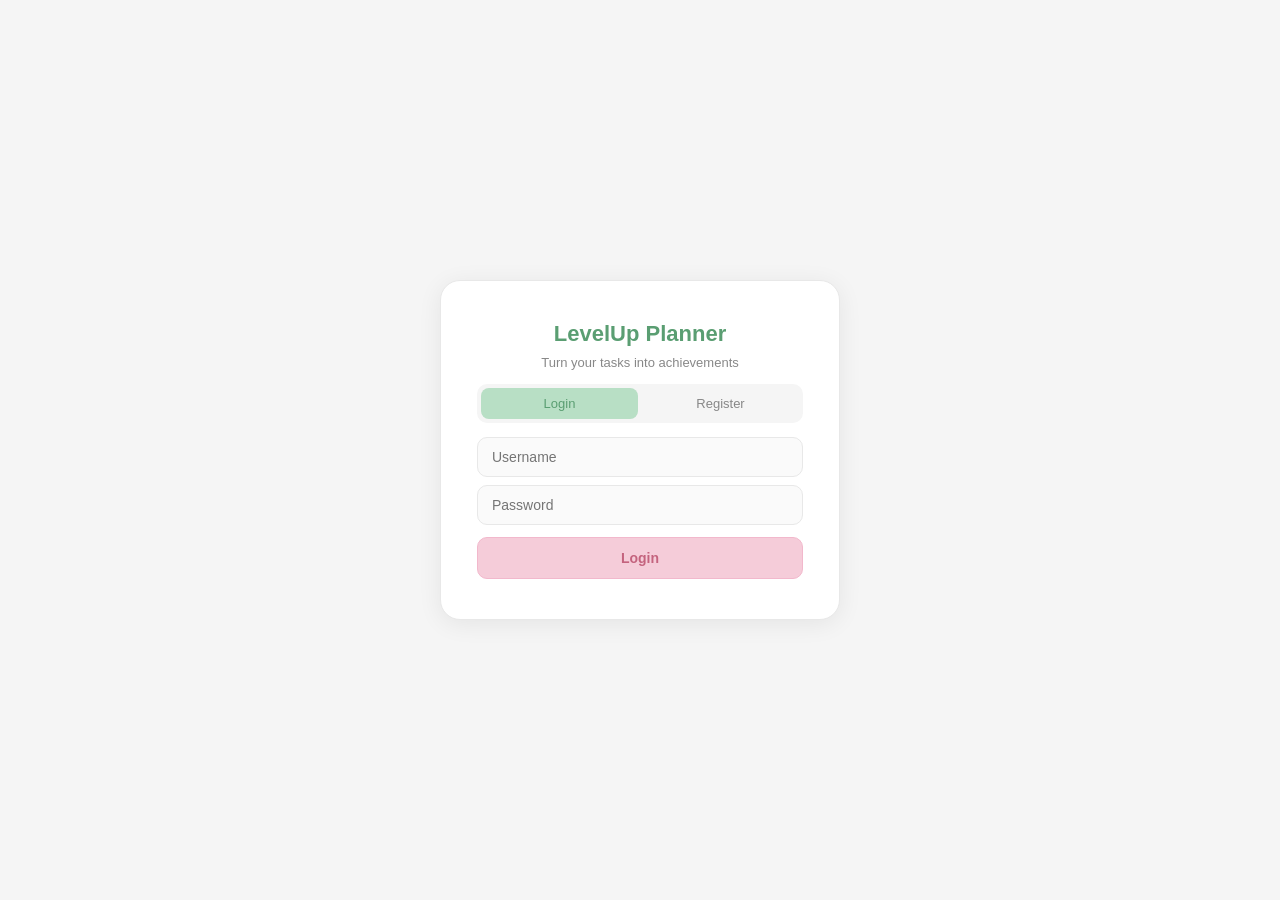
<file: frontend/index.html>
<!DOCTYPE html>
<html lang="en">
<head>
  <meta charset="UTF-8">
  <meta name="viewport" content="width=device-width, initial-scale=1.0">
  <title>LevelUp Planner</title>
  <link rel="stylesheet" href="css/style.css">
</head>
<body>
  <div class="auth-container">
    <div class="auth-card">

      <div class="logo">LevelUp Planner</div>
      <p class="tagline">Turn your tasks into achievements</p>

      <!-- Toggle buttons -->
      <div class="auth-toggle">
        <button id="login-tab" class="tab-btn active" onclick="showLogin()">Login</button>
        <button id="register-tab" class="tab-btn" onclick="showRegister()">Register</button>
      </div>

      <!-- Login Form -->
      <div id="login-form">
        <input type="text" id="login-username" placeholder="Username" class="input"/>
        <input type="password" id="login-password" placeholder="Password" class="input"/>
        <button onclick="login()" class="btn-primary">Login</button>
        <p id="login-error" class="error-msg"></p>
      </div>

      <!-- Register Form -->
      <div id="register-form" style="display:none">
        <input type="text" id="reg-username" placeholder="Choose a username" class="input"/>
        <input type="password" id="reg-password" placeholder="Choose a password" class="input"/>
        <button onclick="register()" class="btn-primary">Create Account</button>
        <p id="register-error" class="error-msg"></p>
        <p id="register-success" class="success-msg"></p>
      </div>

    </div>
  </div>

  <script src="js/api.js"></script>
  <script>
    function showLogin() {
      document.getElementById('login-form').style.display = 'block';
      document.getElementById('register-form').style.display = 'none';
      document.getElementById('login-tab').classList.add('active');
      document.getElementById('register-tab').classList.remove('active');
    }

    function showRegister() {
      document.getElementById('register-form').style.display = 'block';
      document.getElementById('login-form').style.display = 'none';
      document.getElementById('register-tab').classList.add('active');
      document.getElementById('login-tab').classList.remove('active');
    }

    async function login() {
      const username = document.getElementById('login-username').value;
      const password = document.getElementById('login-password').value;
      const result = await api.login({ username, password });
      if (result.error) {
        document.getElementById('login-error').textContent = result.error;
      } else {
        localStorage.setItem('token', result.token);
        localStorage.setItem('user', JSON.stringify(result.user));
        window.location.href = 'pages/dashboard.html';
      }
    }

    async function register() {
      const username = document.getElementById('reg-username').value;
      const password = document.getElementById('reg-password').value;
      const result = await api.register({ username, password });
      if (result.error) {
        document.getElementById('register-error').textContent = result.error;
      } else {
        document.getElementById('register-success').textContent = 'Account created! You can now login.';
        showLogin();
      }
    }

    // If already logged in, skip to dashboard
    if (localStorage.getItem('token')) {
      window.location.href = 'pages/dashboard.html';
    }
  </script>
</body>
</html>
</file>
<file: frontend/css/style.css>
* { margin: 0; padding: 0; box-sizing: border-box; }

:root {
  --bg: #ffffff;
  --surface: #fafafa;
  --surface2: #f5f5f5;
  --border: #e8e8e8;
  --green: #a8d5b5;
  --green-dark: #5a9e72;
  --green-light: #d4eedd;
  --green-btn: #b8dfc5;
  --pink: #f2b8cc;
  --pink-dark: #c4637e;
  --pink-light: #fae4ec;
  --pink-btn: #f5ccd9;
  --text: #2d2d2d;
  --muted: #888888;
  --radius: 12px;
}

body {
  background: var(--surface2);
  color: var(--text);
  font-family: -apple-system, BlinkMacSystemFont, 'Segoe UI', sans-serif;
  min-height: 100vh;
}

/* AUTH PAGE */
.auth-container {
  display: flex;
  justify-content: center;
  align-items: center;
  min-height: 100vh;
}

.auth-card {
  background: var(--bg);
  border: 1px solid var(--border);
  border-radius: 20px;
  padding: 40px 36px;
  width: 100%;
  max-width: 400px;
  display: flex;
  flex-direction: column;
  gap: 14px;
  box-shadow: 0 4px 24px rgba(0,0,0,0.07);
}

.logo {
  font-size: 22px;
  font-weight: 700;
  color: var(--green-dark);
  text-align: center;
}

.tagline {
  color: var(--muted);
  text-align: center;
  font-size: 13px;
  margin-top: -6px;
}

.auth-toggle {
  display: flex;
  background: var(--surface2);
  border-radius: 10px;
  padding: 4px;
  gap: 4px;
}

.tab-btn {
  flex: 1;
  padding: 8px;
  border: none;
  background: none;
  color: var(--muted);
  border-radius: 8px;
  cursor: pointer;
  font-size: 13px;
  font-weight: 500;
  transition: all 0.15s;
}

.tab-btn.active {
  background: var(--green-btn);
  color: var(--green-dark);
}

.input {
  width: 100%;
  padding: 11px 14px;
  background: var(--surface);
  border: 1px solid var(--border);
  border-radius: 10px;
  color: var(--text);
  font-size: 14px;
  outline: none;
  transition: border-color 0.15s;
  margin-bottom: 8px;
  display: block;
}

.input:focus { border-color: var(--green); }

.btn-primary {
  width: 100%;
  padding: 12px;
  background: var(--pink-btn);
  color: var(--pink-dark);
  border: 1px solid var(--pink);
  border-radius: 10px;
  font-size: 14px;
  font-weight: 600;
  cursor: pointer;
  transition: opacity 0.15s;
  margin-top: 4px;
}

.btn-primary:hover { opacity: 0.85; }

.error-msg   { color: var(--pink-dark); font-size: 13px; text-align: center; }
.success-msg { color: var(--green-dark); font-size: 13px; text-align: center; }

/* LAYOUT */
.layout { display: flex; min-height: 100vh; }

/* SIDEBAR */
.sidebar {
  width: 220px;
  background: var(--green-light);
  border-right: 1px solid #cde8d6;
  padding: 24px 14px;
  display: flex;
  flex-direction: column;
  gap: 4px;
  position: fixed;
  height: 100vh;
}

.sidebar .logo {
  font-size: 18px;
  text-align: left;
  margin-bottom: 18px;
}

.sidebar nav {
  display: flex;
  flex-direction: column;
  gap: 2px;
  flex: 1;
}

.sidebar nav a {
  padding: 10px 12px;
  border-radius: 10px;
  color: var(--green-dark);
  text-decoration: none;
  font-size: 14px;
  font-weight: 500;
  transition: all 0.15s;
}

.sidebar nav a:hover,
.sidebar nav a.active {
  background: var(--green-btn);
}

.sidebar .username {
  font-size: 12px;
  color: var(--green-dark);
  padding: 8px 12px;
  opacity: 0.7;
}

.logout-btn {
  background: none;
  border: 1px solid var(--green);
  color: var(--green-dark);
  padding: 8px;
  border-radius: 10px;
  cursor: pointer;
  font-size: 13px;
  transition: all 0.15s;
}

.logout-btn:hover {
  background: var(--pink-light);
  border-color: var(--pink);
  color: var(--pink-dark);
}

/* MAIN CONTENT */
.content {
  flex: 1;
  margin-left: 220px;
  padding: 32px;
  display: flex;
  flex-direction: column;
  gap: 28px;
  max-width: 960px;
}

/* LEVEL CARD */
.level-card {
  background: var(--pink-light);
  border: 1px solid var(--pink);
  border-radius: 14px;
  padding: 18px 22px;
  display: flex;
  align-items: center;
  gap: 16px;
}

.level-badge {
  background: var(--pink-btn);
  color: var(--pink-dark);
  border: 1px solid var(--pink);
  padding: 6px 16px;
  border-radius: 20px;
  font-weight: 700;
  font-size: 14px;
  white-space: nowrap;
}

.xp-bar-track {
  flex: 1;
  height: 9px;
  background: #f0c8d6;
  border-radius: 5px;
  overflow: hidden;
}

.xp-bar {
  height: 100%;
  background: var(--pink);
  border-radius: 5px;
  transition: width 0.6s ease;
}

.xp-label {
  color: var(--pink-dark);
  font-size: 12px;
  white-space: nowrap;
  font-weight: 500;
}

/* SECTIONS */
section h2 {
  font-size: 15px;
  font-weight: 600;
  margin-bottom: 12px;
  color: var(--text);
}

/* CARDS */
.card {
  background: var(--bg);
  border: 1px solid var(--border);
  border-radius: var(--radius);
  padding: 16px;
}

/* TASK ITEMS */
.task-list { display: flex; flex-direction: column; gap: 8px; }

.task-item {
  background: var(--bg);
  border: 1px solid var(--border);
  border-radius: 10px;
  padding: 13px 16px;
  display: flex;
  align-items: center;
  justify-content: space-between;
  gap: 12px;
  transition: opacity 0.3s;
}

.task-item.completed { opacity: 0.4; }

.task-info { display: flex; flex-direction: column; gap: 4px; flex: 1; }
.task-name { font-size: 14px; font-weight: 500; color: var(--text); }
.task-meta { display: flex; gap: 8px; align-items: center; }
.task-actions { display: flex; gap: 8px; }

/* BADGES */
.badge {
  font-size: 11px;
  padding: 2px 8px;
  border-radius: 6px;
  font-weight: 500;
}

.badge-easy   { background: var(--green-light); color: var(--green-dark); }
.badge-medium { background: #fff3d4; color: #a07820; }
.badge-hard   { background: var(--pink-light); color: var(--pink-dark); }
.badge-todo   { background: var(--surface2); color: var(--muted); }
.badge-doing  { background: #fff3d4; color: #a07820; }
.badge-done   { background: var(--green-light); color: var(--green-dark); }

/* BUTTONS */
.btn {
  padding: 7px 14px;
  border-radius: 8px;
  border: 1px solid var(--border);
  cursor: pointer;
  font-size: 13px;
  font-weight: 500;
  transition: opacity 0.15s;
  background: var(--bg);
  color: var(--text);
}

.btn:hover { opacity: 0.8; }
.btn:disabled { opacity: 0.4; cursor: default; }

.btn-accent {
  background: var(--green-btn);
  color: var(--green-dark);
  border-color: var(--green);
}

.btn-danger {
  background: var(--pink-light);
  color: var(--pink-dark);
  border-color: var(--pink);
}

.btn-ghost {
  background: var(--surface2);
  color: var(--muted);
  border-color: var(--border);
}

/* FORM */
.form-row {
  display: flex;
  gap: 10px;
  flex-wrap: wrap;
  align-items: flex-end;
}

.form-group {
  display: flex;
  flex-direction: column;
  gap: 6px;
  flex: 1;
  min-width: 140px;
}

.form-group label { font-size: 12px; color: var(--muted); font-weight: 500; }

select.input { cursor: pointer; }

/* ACHIEVEMENTS */
.achievements-grid {
  display: grid;
  grid-template-columns: repeat(auto-fill, minmax(150px, 1fr));
  gap: 10px;
}

.achievement-card {
  background: var(--bg);
  border: 1px solid var(--border);
  border-radius: 10px;
  padding: 14px;
  text-align: center;
  opacity: 0.35;
  transition: all 0.2s;
}

.achievement-card.unlocked {
  border-color: var(--pink);
  background: var(--pink-light);
  opacity: 1;
}

.achievement-icon { font-size: 26px; margin-bottom: 6px; }
.achievement-title { font-size: 12px; font-weight: 600; color: var(--text); }
.achievement-desc  { font-size: 11px; color: var(--muted); margin-top: 3px; }

/* KANBAN */
.kanban-board {
  display: grid;
  grid-template-columns: repeat(3, 1fr);
  gap: 14px;
  align-items: start;
}

.kanban-col {
  background: var(--bg);
  border: 1px solid var(--border);
  border-radius: 12px;
  padding: 14px;
  min-height: 300px;
}

.kanban-col-title {
  font-size: 12px;
  font-weight: 600;
  color: var(--muted);
  text-transform: uppercase;
  letter-spacing: 0.06em;
  margin-bottom: 10px;
  padding-bottom: 10px;
  border-bottom: 1px solid var(--border);
}

.kanban-card {
  background: var(--surface);
  border: 1px solid var(--border);
  border-radius: 8px;
  padding: 11px 12px;
  margin-bottom: 8px;
  cursor: grab;
  transition: transform 0.15s, box-shadow 0.15s;
}

.kanban-card:hover {
  transform: translateY(-2px);
  box-shadow: 0 4px 12px rgba(0,0,0,0.08);
}

.kanban-card-name { font-size: 13px; font-weight: 500; margin-bottom: 5px; color: var(--text); }

/* EMPTY STATE */
.empty {
  color: var(--muted);
  font-size: 14px;
  padding: 24px 0;
  text-align: center;
}

/* PAGE HEADER */
.page-header {
  display: flex;
  justify-content: space-between;
  align-items: center;
}

.page-title { font-size: 20px; font-weight: 700; color: var(--text); }
/* KANBAN DRAG */
.kanban-drop-zone {
  min-height: 200px;
}

.kanban-ghost {
  opacity: 0.4;
  background: var(--green-light);
  border: 1px dashed var(--green);
}
</file>
